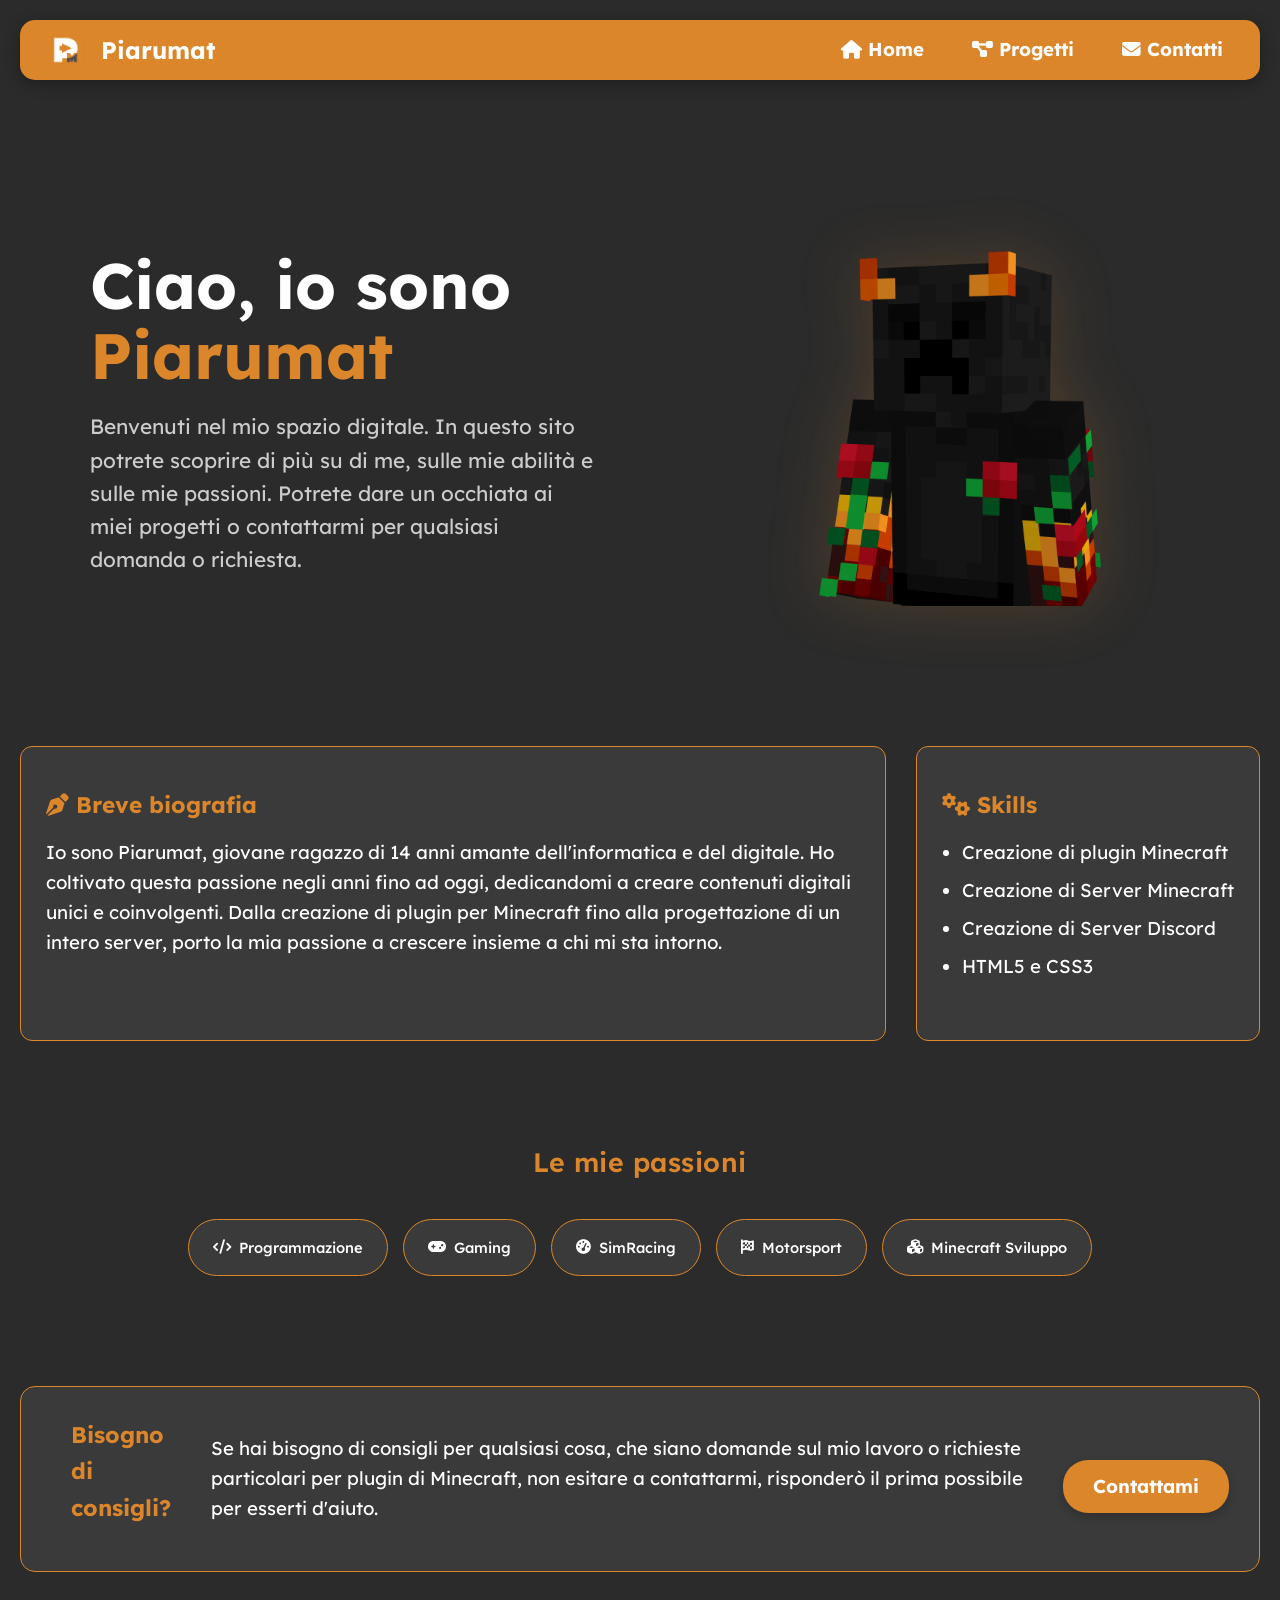
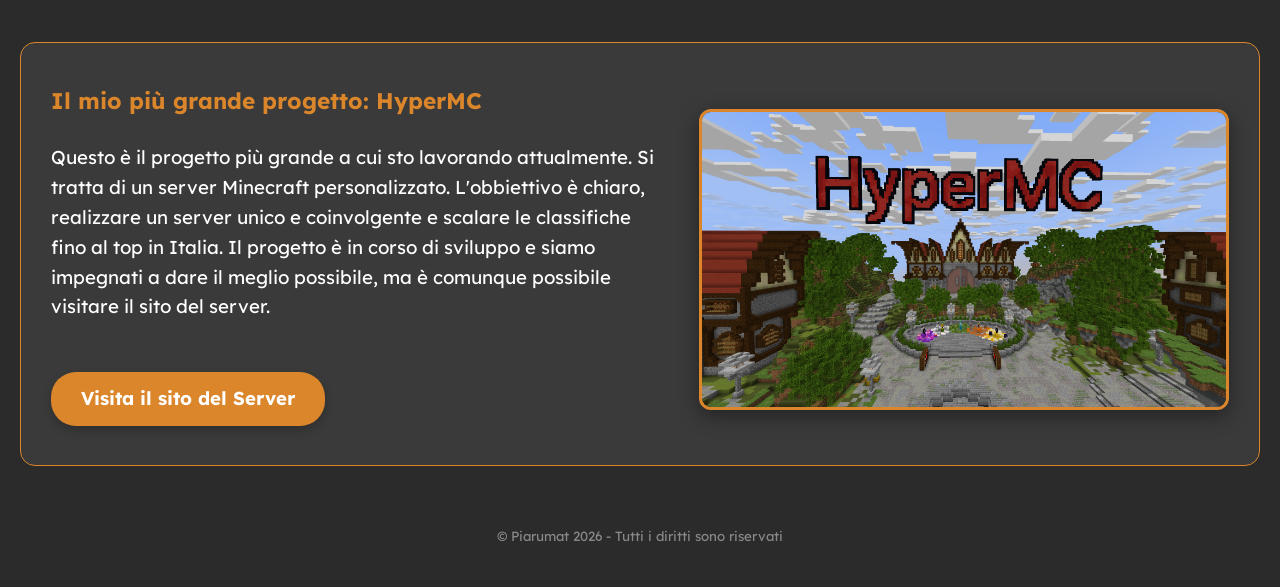
<file: index.html>
<!DOCTYPE html>
<html lang="it">
<head>
    <meta charset="UTF-8">
    <meta name="viewport" content="width=device-width, initial-scale=1.0">
    <title>Piarumat | Home</title>
    <link rel="stylesheet" href="style.css">
    <link rel="preconnect" href="https://fonts.googleapis.com">
    <link rel="preconnect" href="https://fonts.gstatic.com" crossorigin>
    <link href="https://fonts.googleapis.com/css2?family=Lexend:wght@100..900&display=swap" rel="stylesheet">
    <link rel="stylesheet" href="https://cdnjs.cloudflare.com/ajax/libs/font-awesome/6.4.0/css/all.min.css">
    <link rel="stylesheet" href="https://unpkg.com/aos@next/dist/aos.css" />
    <link rel="icon" type="image/png" href="logo.png">
</head>
<body>
    <video autoplay loop muted playsinline id="video-sfondo">
        <source src="background.mp4" type="video/mp4">
        Il tuo browser non supporta i video come sfondo.
    </video>
<header>
    <div class="logo-container">
        <img src="logo.png" alt="Piarumat Logo" class="site-logo">
        <span class="site-title">Piarumat</span>
    </div>
    
    <nav id="nav-menu">
        <ul>
            <li><a href="index.html" class="pagina-corrente"><i class="fa-solid fa-house"></i>  Home</a></li>
            <li><a href="progetti.html"><i class="fa-solid fa-diagram-project"></i>   Progetti</a></li>
            <li><a href="contatti.html"><i class="fa-solid fa-envelope"></i>   Contatti</a></li> 
        </ul>
    </nav>

    <button class="hamburger-btn" id="hamburger">
        <span></span>
        <span></span>
        <span></span>
    </button>
</header>
<div class="sito-centrato">
    <main>
<section class="hero">
    <div class="hero-container">
        <div class="hero-text">
            <h1 data-aos="fade-up">Ciao, io sono <span>Piarumat</span></h1>
            <p data-aos="fade-up" data-aos-delay="200">
                Benvenuti nel mio spazio digitale. In questo sito potrete
                scoprire di più su di me, sulle mie abilità e sulle mie passioni.
                Potrete dare un occhiata ai miei progetti o contattarmi per
                qualsiasi domanda o richiesta.
            </p>
        </div>

        <div class="hero-image" data-aos="fade-left">
            <img src="piarumat-skin.png" alt="Skin di Piarumat">
        </div>
    </div>
</section>
        <div class="colonne-container">
            <section id="bio" data-aos="fade-right">
                <h3><i class="fa-solid fa-pen-nib"></i>  Breve biografia</h3>
                <p>Io sono Piarumat, giovane ragazzo di 14 anni amante dell'informatica e del digitale. Ho coltivato questa passione negli anni fino ad oggi, dedicandomi a creare contenuti digitali unici e coinvolgenti. Dalla creazione di plugin per Minecraft fino alla progettazione di un intero server, porto la mia passione a crescere insieme a chi mi sta intorno.</p>
            </section>

            <section id="skills" data-aos="fade-left">
                <h3><i class="fa-solid fa-gears"></i>  Skills</h3>
                <ul>
                    <li>Creazione di plugin Minecraft</li>
                    <li>Creazione di Server Minecraft</li>
                    <li>Creazione di Server Discord </li>
                    <li>HTML5 e CSS3</li>
                </ul>
            </section>  
        </div>

    <section class="sezione-passioni">
        <h2>Le mie passioni</h2>

        <div class="passioni-container">
            <span data-aos="fade-up" data-aos-delay="100" class="pillola"><i class="fa-solid fa-code"></i> Programmazione</span>
            <span data-aos="fade-up" data-aos-delay="200" class="pillola"><i class="fa-solid fa-gamepad"></i> Gaming</span>
            <span data-aos="fade-up" data-aos-delay="300" class="pillola"><i class="fa-solid fa-gauge-high"></i> SimRacing</span>
            <span data-aos="fade-up" data-aos-delay="400" class="pillola"><i class="fa-solid fa-flag-checkered"></i> Motorsport</span>
            <span data-aos="fade-up" data-aos-delay="500" class="pillola"><i class="fa-solid fa-cubes"></i> Minecraft Sviluppo</span>
        </div>
    </section>
    <section data-aos="fade-right" class="contattami-home">
        <div class="riga-consigli">
            <h3 style="padding-left: 20px;">Bisogno <br> di<br> consigli?</h3>
            <div class="testo-destra">
            <p width="96%">Se hai bisogno di consigli per qualsiasi cosa, che siano domande sul mio lavoro o richieste particolari per plugin di Minecraft, non esitare a contattarmi, risponderò il prima possibile per esserti d'aiuto.</p>
            <a href="contatti.html" class="bottone-consigli">Contattami</a>
            </div>
        </div>
    </section>

<section id="progetto-principale" data-aos="fade-left">
    <h2>Il mio più grande progetto: HyperMC</h2>
    <div class="progetto-contenuto">
        <div class="progetto-testo">
            <p>Questo è il progetto più grande a cui sto lavorando attualmente. Si tratta di un server Minecraft personalizzato. L'obbiettivo è chiaro, realizzare un server unico e coinvolgente e scalare le classifiche fino al top in Italia. Il progetto è in corso di sviluppo e siamo impegnati a dare il meglio possibile, ma è comunque possibile visitare il sito del server.</p>
            <p>
                <a href="https://www.hyper-mc.it" target="_blank">Visita il sito del Server</a>
            </p>
        </div>
        <img src="screenshot_hypermc.png" alt="Screenshot del mio server Minecraft">
    </div>
</section>

    </main>
</div>
    <script src="hamburger.js"></script>
    <script src="https://unpkg.com/aos@next/dist/aos.js"></script>
<script>
  AOS.init({
    duration: 1000, // Durata standard dell'animazione (1 secondo)
    once: true,     // L'animazione avviene solo la prima volta che si scende
    offset: 120     // Fa partire l'animazione 120px prima che l'elemento appaia
  });
</script>
</body>
<footer>
        <p>&copy; Piarumat 2026 - Tutti i diritti sono riservati</p>
</footer>
</html>
</file>
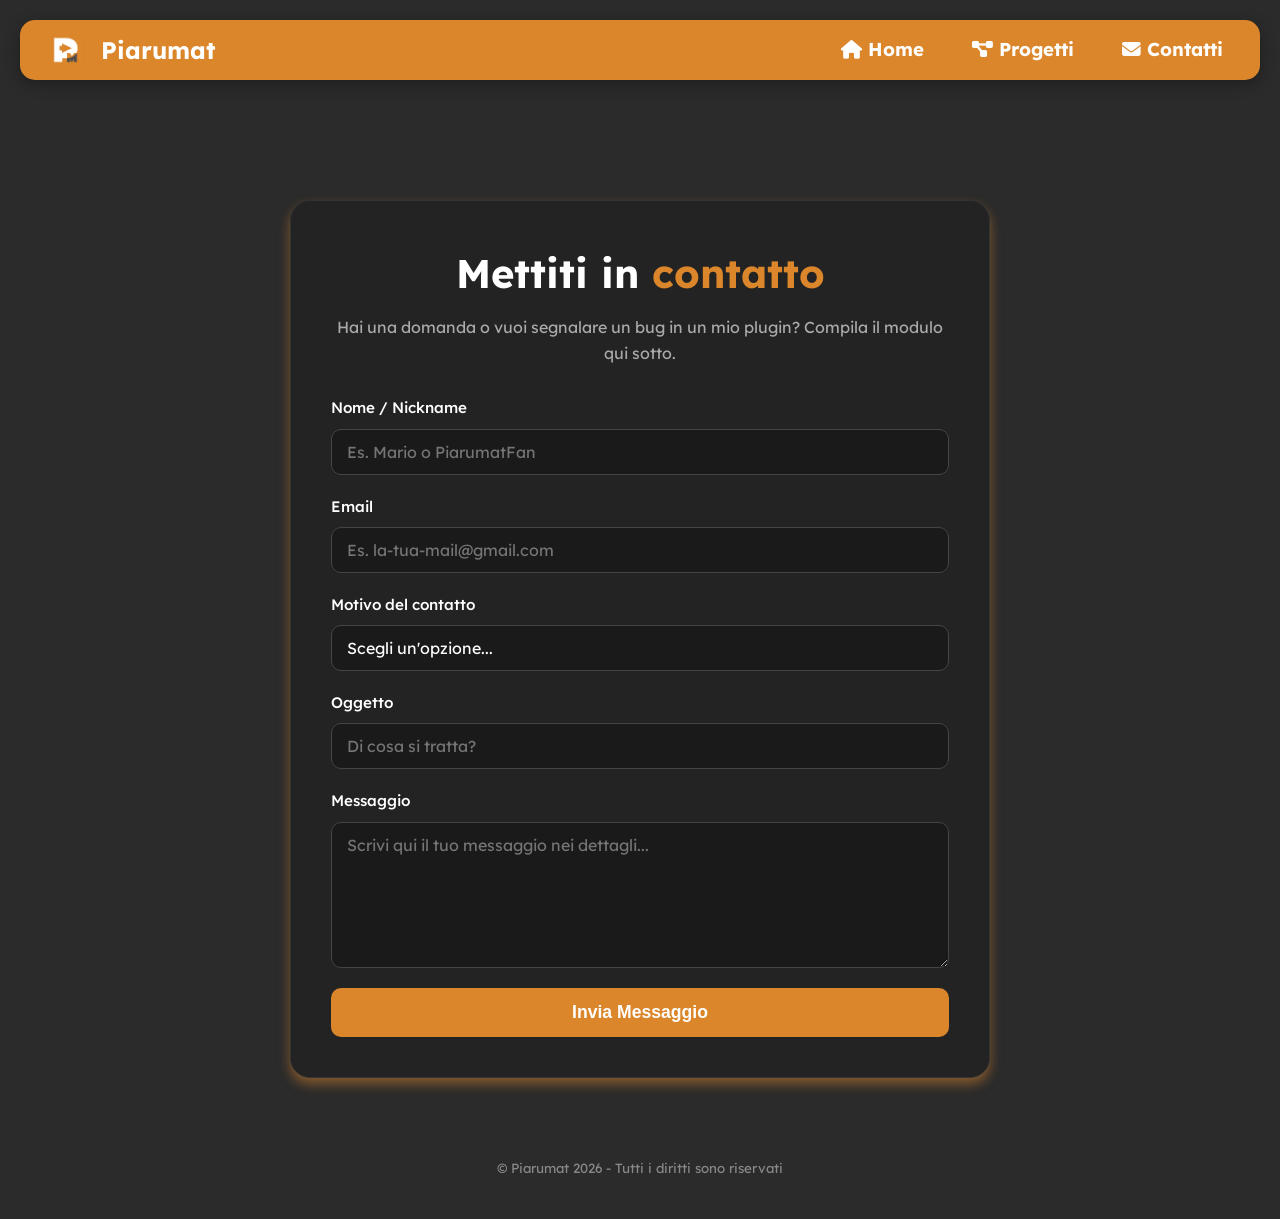
<file: contatti.html>
<!DOCTYPE html>
<html lang="it">
<head>
    <meta charset="UTF-8">
    <meta name="viewport" content="width=device-width, initial-scale=1.0">
    <title>Piarumat | Contatti</title>
    <link rel="stylesheet" href="style.css">
    <link rel="preconnect" href="https://fonts.googleapis.com">
    <link rel="preconnect" href="https://fonts.gstatic.com" crossorigin>
    <link href="https://fonts.googleapis.com/css2?family=Lexend:wght@100..900&display=swap" rel="stylesheet">
    <link rel="stylesheet" href="https://cdnjs.cloudflare.com/ajax/libs/font-awesome/6.4.0/css/all.min.css">
    <link rel="stylesheet" href="https://unpkg.com/aos@next/dist/aos.css" />
    <link rel="icon" type="image/png" href="logo.png">
</head>
<body>
    <video autoplay loop muted playsinline id="video-sfondo">
        <source src="background.mp4" type="video/mp4">
        Il tuo browser non supporta i video come sfondo.
    </video>
    <header>
    <div class="logo-container">
        <img src="logo.png" alt="Piarumat Logo" class="site-logo">
        <span class="site-title">Piarumat</span>
    </div>
    
    <nav id="nav-menu">
        <ul>
            <li><a href="index.html"><i class="fa-solid fa-house"></i>  Home</a></li>
            <li><a href="progetti.html"><i class="fa-solid fa-diagram-project"></i>  Progetti</a></li>
            <li><a href="contatti.html" class="pagina-corrente"><i class="fa-solid fa-envelope"></i>  Contatti</a></li>
        </ul>
    </nav>

    <button class="hamburger-btn" id="hamburger">
        <span></span>
        <span></span>
        <span></span>
    </button>
</header>
    <section class="contatti-section">
        <div class="contatti-container" data-aos="fade-up">
            <h2 data-aos="fade-up" data-aos-delay="100">Mettiti in <span>contatto</span></h2>
            <p class="sottotitolo"data-aos="fade-up" data-aos-delay="300">Hai una domanda o vuoi segnalare un bug in un mio plugin? Compila il modulo qui sotto.</p>
            <form id="contact-form">
                
                <input type="hidden" name="access_key" value="6b09fd2a-68c2-4d21-bdc4-8a108caff686">
                
                <input type="hidden" name="subject" id="hidden-subject">

                <div class="input-group">
                    <label for="nome">Nome / Nickname</label>
                    <input type="text" id="nome" name="name" required placeholder="Es. Mario o PiarumatFan">
                </div>

                <div class="input-group">
                    <label for="email">Email</label>
                    <input type="email" id="email" name="email" required placeholder="Es. la-tua-mail@gmail.com">
                </div>

                <div class="input-group">
                    <label for="categoria">Motivo del contatto</label>
                    <select id="categoria" required>
                        <option value="" disabled selected>Scegli un'opzione...</option>
                        <option value="[Info Generiche]">Informazioni Generali</option>
                        <option value="[Bug Report]">Segnalazione Bug (Plugin)</option>
                    </select>
                </div>

                <div class="input-group">
                    <label for="oggetto-utente">Oggetto</label>
                    <input type="text" id="oggetto-utente" required placeholder="Di cosa si tratta?">
                </div>

                <div class="input-group">
                    <label for="messaggio">Messaggio</label>
                    <textarea id="messaggio" name="message" rows="6" required placeholder="Scrivi qui il tuo messaggio nei dettagli..."></textarea>
                </div>

                <button type="submit" class="bottone-invia">Invia Messaggio</button>
            </form>

            <div id="form-result" class="form-result"></div>
        </div>
    </section>

    <script src="contatti.js"></script>
    <script src="hamburger.js"></script>
    <script src="https://unpkg.com/aos@next/dist/aos.js"></script>
<script>
  AOS.init({
    duration: 1000, // Durata standard dell'animazione (1 secondo)
    once: true,     // L'animazione avviene solo la prima volta che si scende
    offset: 120     // Fa partire l'animazione 120px prima che l'elemento appaia
  });
</script>
</body>
<footer>
        <p>&copy; Piarumat 2026 - Tutti i diritti sono riservati</p>
</footer>
</html>
</file>
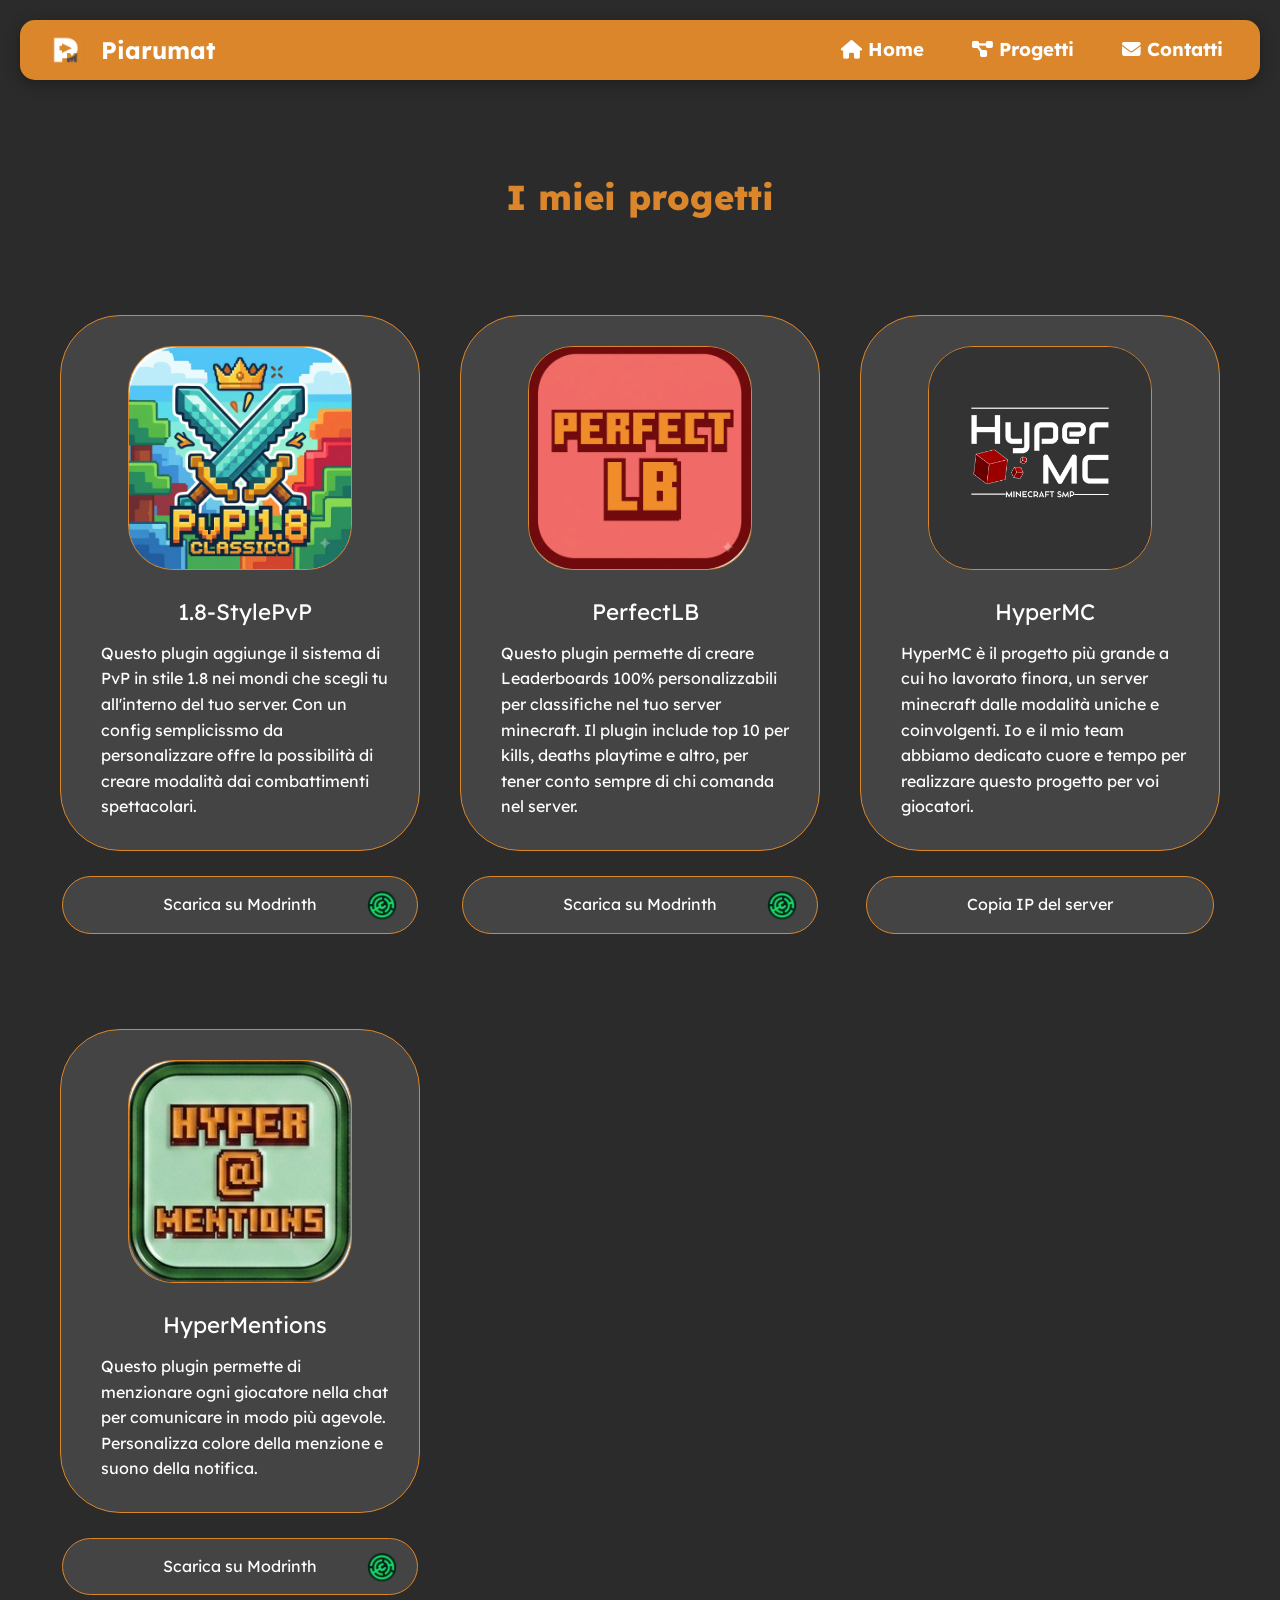
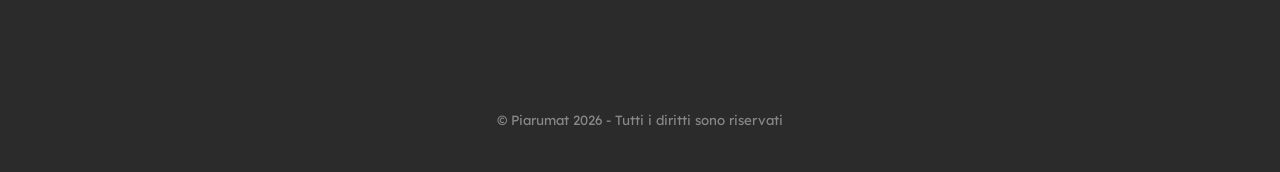
<file: progetti.html>
<!DOCTYPE html>
<html lang="it">
<head>
    <meta charset="UTF-8">
    <meta name="viewport" content="width=device-width, initial-scale=1.0">
    <title>Piarumat | Progetti</title>
    <link rel="stylesheet" href="style.css">
    <link rel="preconnect" href="https://fonts.googleapis.com">
    <link rel="preconnect" href="https://fonts.gstatic.com" crossorigin>
    <link href="https://fonts.googleapis.com/css2?family=Lexend:wght@100..900&display=swap" rel="stylesheet">
    <link rel="stylesheet" href="https://cdnjs.cloudflare.com/ajax/libs/font-awesome/6.4.0/css/all.min.css">
    <link rel="stylesheet" href="https://unpkg.com/aos@next/dist/aos.css" />
    <link rel="icon" type="image/png" href="logo.png">
</head>
<body>
    <video autoplay loop muted playsinline id="video-sfondo">
        <source src="background.mp4" type="video/mp4">
        Il tuo browser non supporta i video come sfondo.
    </video>
    <header>
    <div class="logo-container">
        <img src="logo.png" alt="Piarumat Logo" class="site-logo">
        <span class="site-title">Piarumat</span>
    </div>
    
    <nav id="nav-menu">
        <ul>
            <li><a href="index.html"><i class="fa-solid fa-house"></i>  Home</a></li>
            <li><a href="progetti.html" class="pagina-corrente"><i class="fa-solid fa-diagram-project"></i>  Progetti</a></li>
            <li><a href="contatti.html"><i class="fa-solid fa-envelope"></i>  Contatti</a></li>
        </ul>
    </nav>

    <button class="hamburger-btn" id="hamburger">
        <span></span>
        <span></span>
        <span></span>
    </button>
</header>
<main class="sito-centrato">
    <h1 class="titolo-pagina">I miei progetti</h1>

    <div class="sezione-progetti" data-aos="fade-up">

        <div class="colonna-progetto" data-aos="fade-up" data-aos-delay="100">
            <div class="scheda-grigia">
                <div class="box-immagine-progetto">
                    <img src="tuo-plugin1.png" alt="Immagine">
                </div>
                <p class="titolo-progetto">1.8-StylePvP</p>
                <p class="testo-progetto">Questo plugin aggiunge il sistema di PvP in stile 1.8 nei mondi che scegli tu all'interno del tuo server. Con un config semplicissmo da personalizzare offre la possibilità di creare modalità dai combattimenti spettacolari.</p>
            </div>
            <a href="https://modrinth.com/plugin/1.8-stylepvp" target="_blank" rel="noopener noreferrer" class="bottone-esterno">
                <img src="modrinth-logo.png" alt="Modrinth" class="icona-bottone">
                 Scarica su Modrinth
            </a>
        </div>

        <div class="colonna-progetto" data-aos="fade-up" data-aos-delay="300">
            <div class="scheda-grigia">
                <div class="box-immagine-progetto">
                    <img src="tuo-plugin2.png" alt="Immagine">
                </div>
                <p class="titolo-progetto">PerfectLB</p>
                <p class="testo-progetto">Questo plugin permette di creare Leaderboards 100% personalizzabili per classifiche nel tuo server minecraft. Il plugin include top 10 per kills, deaths playtime e altro, per tener conto sempre di chi comanda nel server.</p>
            </div>
            <a href="https://modrinth.com/plugin/perfect-leaderboards" target="_blank" rel="noopener noreferrer" class="bottone-esterno">
                <img src="modrinth-logo.png" alt="Modrinth" class="icona-bottone">
                 Scarica su Modrinth
            </a>
        </div>

        <div class="colonna-progetto" data-aos="fade-up" data-aos-delay="500">
            <div class="scheda-grigia">
                <div class="box-immagine-progetto">
                    <img src="server-logo.png" alt="Immagine">
                </div>
                <p class="titolo-progetto">HyperMC</p>
                <p class="testo-progetto">HyperMC è il progetto più grande a cui ho lavorato finora, un server minecraft dalle modalità uniche e coinvolgenti. Io e il mio team abbiamo dedicato cuore e tempo per realizzare questo progetto per voi giocatori.</p>
            </div>
            <a class="bottone-esterno" id="bottone-copia">
                Copia IP del server
            </a>
        </div>

        <div class="colonna-progetto" data-aos="fade-up" data-aos-delay="700">
            <div class="scheda-grigia">
                <div class="box-immagine-progetto">
                    <img src="tuo-plugin3.png" alt="Immagine">
                </div>
                <p class="titolo-progetto">HyperMentions</p>
                <p class="testo-progetto">Questo plugin permette di menzionare ogni giocatore nella chat per comunicare in modo più agevole. Personalizza colore della menzione e suono della notifica.</p>
            </div>
            <a href="https://modrinth.com/plugin/hypermentions" target="_blank" rel="noopener noreferrer" class="bottone-esterno">
                <img src="modrinth-logo.png" alt="Modrinth" class="icona-bottone">
                 Scarica su Modrinth
            </a>
        </div>
    </div>
        <script src="script.js"></script>
        <script src="hamburger.js"></script>
        <script src="https://unpkg.com/aos@next/dist/aos.js"></script>
<script>
  AOS.init({
    duration: 1000, // Durata standard dell'animazione (1 secondo)
    once: true,     // L'animazione avviene solo la prima volta che si scende
    offset: 120     // Fa partire l'animazione 120px prima che l'elemento appaia
  });
</script>
    </body>
    <footer>
        <p>&copy; Piarumat 2026 - Tutti i diritti sono riservati</p>
    </footer>
</main>
</file>
<file: style.css>
/* METTI QUESTO IN CIMA A TUTTO IL FILE style.css */
#video-sfondo {
    position: fixed !important;
    top: 0 !important;
    left: 0 !important;
    width: 100vw !important;
    height: 100vh !important;
    object-fit: cover !important;
    z-index: -9999 !important;
    pointer-events: none !important;
    /* ... le altre regole che abbiamo già messo ... */
    
    image-rendering: -webkit-optimize-contrast; /* Ottimizza la nitidezza su Chrome/Safari */
    image-rendering: crisp-edges;               /* Ottimizza su Firefox */
    transform: translateZ(0);                   /* Forza l'uso della scheda video (hardware acceleration) */
}
/* RESET GENERALE */
* {
    margin: 0;
    padding: 0;
    box-sizing: border-box;
}

/* MODIFICA IL BODY */
body {
    margin: 0;
    font-family: 'Lexend', sans-serif;
    background-color: #2b2b2b; /* Colore di riserva */
    color: #ffffff;
    line-height: 1.6;
    padding: 20px;
    
    /* Questo assicura che il body faccia da base corretta */
    position: relative; 
    width: 100%;
    min-height: 100vh; /* Prende tutta l'altezza dello schermo */
    overflow-x: hidden; /* Evita fastidiosi scroll orizzontali */
}

/* MODIFICA L'HEADER */
header {
    background-color: #DB862B;
    display: table; 
    width: 100%;
    max-width: 1500px; /* 1. IMPOSTA UNA LARGHEZZA MAGGIORE PER L'HEADER (es. 1500px) */
    margin: 0 auto 30px auto; /* 2. Lo centra nella pagina e lo stacca da sotto */
    padding: 10px 25px;
    border-radius: 15px;
    box-shadow: 0 4px 15px rgba(0, 0, 0, 0.3);
    margin-bottom: 60px; /* Stacca l'header dal resto del contenuto */
    /* AGGIUNGIAMO SOLO QUESTO PER CATTURARE LA BARRA IN SCROLL */
    position: sticky !important;
    top: 10px;                  /* Distanza dal bordo superiore quando si scrolla */
    z-index: 99999 !important;  /* Passa sopra ai contenuti durante lo scroll */
}

/* NUOVA REGOLA PER IL CONTENUTO SOTTOSTANTE */
.sito-centrato {
    max-width: 1250px; /* 3. IL RESTO DEL SITO RIMANE PIÙ STRETTO (es. 1250px o 1300px) */
    margin: 0 auto;    /* Lo centra perfettamente */
    width: 100%;
}

.logo-container {
    display: table-cell;
    vertical-align: middle;
    width: 50%;
}

/* Stile dell'icona del logo nella barra */
.site-logo {
    height: 40px; 
    vertical-align: middle;
    border-radius: 8px;
    margin-right: 12px;
}

.site-title {
    font-size: 18pt;
    font-weight: bold;
    color: #ffffff;
    vertical-align: middle;
}

header nav {
    display: table-cell;
    vertical-align: middle;
    text-align: right; /* Spinge il menu a destra */
    width: 50%;
}

header nav ul { 
    list-style: none;
}

header nav ul li {
    display: inline-block;
    margin-left: 20px;
}

/* I link del menu sopra l'arancione diventano scuri o bianchi */
header nav ul li a {
    text-decoration: none;
    color: #ffffff; /* Il grigio scuro del tuo logo */
    font-weight: bold;
    font-size: 14pt;
    padding: 8px 12px;
    border-radius: 8px;
    transition: 0.3s; /* Rende l'effetto di passaggio più morbido */
}

/* Quando passi sopra ai link del menu, lo sfondo diventa bianco */
header nav ul li a:hover {
    background-color: #ffffff;
    color: #DB862B;
    text-decoration: none;
}
/* ---HERO SECTION--- */
.hero {
    width: 100%;
    padding: 80px 0; /* Spazio sopra e sotto la sezione */
    display: flex;
    justify-content: center;
}

.hero-container {
    max-width: 1100px; /* Allineato alla larghezza del resto del sito */
    width: 90%;
    display: flex;
    align-items: center; /* Centra verticalmente testo e immagine */
    justify-content: space-between;
    gap: 40px;
    margin-bottom: 60px; /* Stacca la sezione hero dal resto del contenuto */
}

.hero-text {
    flex: 1; /* Prende metà dello spazio */
}

.hero-text h1 {
    font-size: 4rem; /* Titolo molto grande */
    color: white;
    margin-bottom: 20px;
    line-height: 1.1;
    opacity: 0; /* Nasconde l'elemento all'inizio */
}

.hero-text h1 span {
    color: #DB862B; /* Il tuo arancione */
}

.hero-text p {
    font-size: 1.3rem;
    color: #cccccc;
    line-height: 1.6;
    max-width: 600px;
    opacity: 0;
}

.hero-image {
    flex: 1;
    display: flex;
    justify-content: center;
    opacity: 0;
}

.hero-image img {
    max-width: 550px; /* Regola la grandezza della skin */
    height: auto;
    /* Effetto "ombra luminosa" arancione dietro la skin per modernità */
    filter: drop-shadow(0 0 30px rgba(219, 134, 43, 0.2));
    padding-left: 100px;
}

/* ─── STRUTTURA DELLE COLONNE (EX TABELLA) ─── */
.colonne-container {
    display: flex;
    justify-content: space-between; /* Spinge i due elementi ai lati opposti */
    gap: 30px; /* Crea lo spazio perfetto in mezzo senza rompere i bordi esterni */
    width: 100%;
    margin-bottom: 40px;
    animation: rimpicciolisci 0.8s ease-out forwards;
}

/* I titoli delle sezioni riprendono l'arancione */
h3, h2 {
    font-size: 17pt;
    color: #DB862B;
    margin-bottom: 15px;
}

#bio {
    font-size: 14pt;
    background-color: #3a3a3a; 
    padding: 25px;
    padding-top: 40px;
    border-radius: 12px;
    flex: 1; /* Dice alla bio di prendersi tutto lo spazio che le Skills lasciano libero */
    border-color: #DB862B;
    border-width: 1px;
    border-style: solid;
}

#skills {
    font-size: 14pt;
    background-color: #3a3a3a; 
    padding: 25px;
    padding-top: 40px;
    border-radius: 12px;
    padding-bottom: 50px;
    border-color: #DB862B;
    border-width: 1px;
    border-style: solid;
    /* TRUCCO PER L'ESPANSIONE VERSO SINISTRA: */
    flex-shrink: 0; /* Impedisce al box di rimpicciolirsi sotto la dimensione del suo testo */
    width: auto;    /* Si adatta in automatico al contenuto */
}

#skills ul {
    padding-left: 20px;
}

#skills ul li {
    margin-bottom: 8px;
}
/* CONTAINER DELLA SEZIONE (Racchiude titolo + pillole) */
.sezione-passioni {
    text-align: center;      /* Centra perfettamente sia il titolo che le pillole */
    margin-bottom: 50px;     /* Spazio generoso per staccarsi dal blocco HyperMC sotto */
    margin-top: 100px;          /* Stacca la sezione passione dalle colonne sopra */
}

.sezione-passioni h2 {
    font-size: 20pt;         /* Dimensione d'impatto ma non esagerata */
    color: #DB862B;          /* L'arancione del tuo brand */
    margin-bottom: 25px;     /* Crea il giusto spazio tra il titolo e le pillole sotto */
    font-weight: 600;        /* Bello nitido grazie al font Lexend */
    letter-spacing: 0.5px;   /* Un pizzico di spazio tra le lettere per un look più moderno */
}

/* CONTAINER DELLE PILLOLE (Modificato solo per il display) */
.passioni-container {
    display: flex;
    justify-content: center; 
    flex-wrap: wrap;        
    gap: 20px;              
}
/* CONTAINER DELLE PASSIONI */
.passioni-container {
    display: flex;
    justify-content: center; /* Centra le pillole nella pagina */
    flex-wrap: wrap;        /* Se lo schermo è piccolo, le pillole vanno a capo da sole */
    gap: 15px;              /* Spazio tra una pillola e l'altra */
    margin-bottom: 100px;    /* Stacca le pillole dal box di HyperMC sotto */
    padding: 10px 0;
}

/* STILE DELLA SINGOLA PILLOLA */
.pillola {
    font-size: 16pt;
    background-color: #3a3a3a; /* Grigio come gli altri box per coerenza */
    color: #ffffff;
    padding: 16px 24px;
    border-radius: 40px;       /* Effetto pillola arrotondata */
    font-size: 11pt;
    font-weight: 500;
    border: 1px solid #DB862B; /* Un sottile bordino arancione per richiamare il tema */
    display: flex;
    align-items: center;
    gap: 8px;                  /* Spazio tra l'icona e il testo */
    transition: 0.3s;

}
/* Effetto quando passi il mouse sopra una pillola */
.pillola:hover {
    background-color: #DB862B; /* Diventa arancione */
    color: #ffffff;
    transform: translateY(-2px); /* Si solleva leggermente */
    box-shadow: 0 4px 10px rgba(219, 134, 43, 0.3);
}
/* --- SEZIONE CONTATTAMI HOME --- */
.contattami-home {
    width: 100%;
    background-color: #3a3a3a;
    padding: 30px;
    border-radius: 15px;
    font-size: 14pt;
    text-align: left;
    margin-bottom: 70px;
    border-color: #DB862B;
    border-width: 1px;
    border-style: solid;
    opacity: 0;
}
.riga-consigli {
    display: flex;
    align-items: center;  /* Centra verticalmente il titolo e il paragrafo tra loro */
    gap: 40px;            /* Crea lo spazio preciso in mezzo tra il titolo e il testo */
    width: 100%;
}

.riga-consigli h2 {
    padding-left: 20px;   /* Mantiene lo spostamento verso destra del solo titolo che volevi prima */
    flex-shrink: 0;       /* Impedisce al titolo di stringersi se il paragrafo è lungo */
}

.testo-destra {
    flex: 1;
    display: flex;
    justify-content: space-between; /* Spinge il testo a sinistra e il bottone a destra */
    align-items: center;            /* Li tiene allineati dritti sulla stessa linea */
    gap: 20px;
}
.bottone-consigli {
    margin-top: 15px;
    display: inline-block;
    background-color: #DB862B;
    color: #ffffff;
    padding: 12px 30px;
    font-weight: bold;
    border-radius: 25px; /* Bottone a pillola arrotondato */
    margin-top: 15px;
    box-shadow: 0 4px 10px rgba(0,0,0,0.2);
    text-decoration: none;
    align-items: center;
    transition: 0.3s;
}
.bottone-consigli:hover {
    background-color: #ffffff;
    color: #DB862B;
    text-decoration: none;
}

/* BOX HYPERMC GENERALE */
#progetto-principale {
    width: 100%;        
    text-align: left;
    padding: 30px;
    padding-top: 40px;
    background-color: #3a3a3a;
    border-radius: 15px;
    margin-bottom: 40px;
    border-color: #DB862B;
    border-width: 1px;
    border-style: solid;
    content-visibility: auto; /* Aiuta il browser a calcolare il blocco */
    overflow: visible !important; /* Impedisce che l'animazione laterale nasconda l'elemento */ 
}
#progetto-principale [data-aos] {
    opacity: 1 !important;
    transform: none !important;
    transition: transform 0.8s ease, opacity 0.8s ease !important;
}

/* CONTENITORE RIGENERATO */
.progetto-contenuto {
    display: flex;
    align-items: center;  /* Tiene allineati verticalmente il testo e l'immagine */
    gap: 40px;            /* Spazio in mezzo tra il testo e lo screenshot */
}
/* IL TESTO A SINISTRA PRENDE LO SPAZIO LIBERO */
.progetto-testo {
    flex: 1;
    font-size: 14pt;              
}

/* L'IMMAGINE A DESTRA OCCUPA IL 45% */
#progetto-principale img {
    max-width: 45%;       
    height: auto;
    border-radius: 12px;
    box-shadow: 0 6px 20px rgba(0,0,0,0.4);
    border: 3px solid #DB862B;
    transform: translateY(-25px);
}

/* STILE DEL BOTTONE (Sotto il testo) */
#progetto-principale a {
    display: inline-block;
    background-color: #DB862B;
    color: #ffffff;
    padding: 12px 30px;
    font-weight: bold;
    border-radius: 25px; 
    margin-top: 50px; 
    box-shadow: 0 4px 10px rgba(0,0,0,0.2);
    text-decoration: none;
    transition: 0.3s;
}
#progetto-principale a:hover {
    background-color: #ffffff;
    color: #DB862B;
    text-decoration: none;
}

footer {
    text-align: center;
    padding: 20px;
    color: #888888;
    font-size: 10pt;
}



.titolo-pagina {
    margin-top: 90px;
    font-size: 26pt;
    color: #DB862B;
    text-align: center;
    margin-bottom: 50px;
    font-weight: 800;
    margin-bottom: 90px;
}
/* Il contenitore principale che allinea i 3 blocchi del tuo disegno */
.sezione-progetti {
    display: grid;
    grid-template-columns: repeat(3, 1fr);
    justify-content: center;
    gap: 40px; /* Spazio laterale tra le colonne */
    max-width: 1200px;
    margin: 40px auto;
    padding: 0 20px;
}

/* La colonna verticale (Rettangolo + Bottone sotto) */
.colonna-progetto {
    flex: 1;
    display: flex;
    flex-direction: column;
    align-items: center; /* Centra il bottone sotto rispetto al rettangolo */
    gap: 25px; /* Spazio esatto del disegno tra il rettangolo e il bottone */
    opacity: 0; /* Partono invisibili e l'animazione le rende visibili */
    margin-bottom: 55px !important;
}
/* Il rettangolo grigio scuro con bordo arancione */
.scheda-grigia {
    background-color: #444444; /* Colore grigio come nel tuo disegno */
    border: 1px solid #DB862B; /* Bordo arancione esterno */
    border-radius: 60px; /* Molto arrotondato come da disegno */
    padding: 30px;
    width: 100%;
    box-sizing: border-box;
    display: flex;
    flex-direction: column;
    align-items: flex-start; /* Mantiene il testo allineato a sinistra */
}

/* Il contenitore interno dell'immagine (Bordo arancione interno) */
.box-immagine-progetto {
    width: 75%;
    margin: 0 auto 25px auto;
    aspect-ratio: 1 / 1;
    border: 1px solid #DB862B; /* Bordo arancione dell'immagine */
    border-radius: 45px; /* Angoli arrotondati interni */
    overflow: hidden;
    margin-bottom: 25px;
}

.box-immagine-progetto img {
    width: 100%;
    height: 100%;
    object-fit: cover;
}

/* Il testo "Testo..." a sinistra sotto l'immagine */
.titolo-progetto {
    width: 100%;
    color: #ffffff;
    font-size: 1.4rem;
    margin: 0;
    padding-left: 10px;
    text-align: center;
}
.testo-progetto {
    padding-top: 10px;
    color: #ffffff;
    font-size: 12pt;
    margin: 0;
    padding-left: 10px;
    text-align: left;
}

/* Il bottone ovale staccato sotto */
.bottone-esterno {
    position: relative;
    flex-direction: row-reverse;
    background-color: #444444;
    color: #ffffff;
    border: 1px solid #DB862B; /* Bordo arancione del bottone */
    padding: 15px 100px;
    border-radius: 50px; /* Forma a pillola perfetta */
    text-decoration: none;
    display: inline-block;
    align-items: center;
    justify-content: center;
    gap: 10px;
    width: fit-content;
    transition: background-color 0.2s;
}
.icona-bottone {
    position: absolute;        /* Sgancia l'icona dal flusso del testo */
    top: 50%;                  /* La sposta a metà altezza del bottone */
    transform: translateY(-50%); /* Centratura verticale matematica dell'icona */
    right: 20px;               /* La blocca vicino al bordo destro del bottone */
    
    width: 30px;               /* Le tue dimensioni dell'icona */
    height: 30px;
}

.bottone-esterno:hover {
    background-color: #DB862B; /* Diventa arancione quando ci passi sopra */
    box-shadow: #DB862B 0px 4px 10px; /* Aggiunge un bagliore arancione */  
}

.icona-bottone {
    fill: #ffffff;
}
/* --- SEZIONE CONTATTI --- */
.contatti-section {
    width: 100%;
    padding: 60px 0;
    display: flex;
    justify-content: center;
}

.contatti-container {
    max-width: 700px; /* Più stretto per renderlo elegante e leggibile */
    width: 90%;
    background-color: #232323; /* Lo stesso grigio dei tuoi box */
    padding: 40px;
    border-radius: 20px; /* Bordi arrotondati come i progetti */
    border: 1px solid #333;
    box-shadow: 0 6px 12px rgba(219, 134, 43, 0.5); /* Bagliore arancione per richiamare il tema */
    opacity: 0;
}

.contatti-container h2 {
    font-size: 2.5rem;
    color: white;
    margin-bottom: 10px;
    text-align: center;
    opacity: 0;
}

.contatti-container h2 span {
    color: #DB862B; /* Il tuo arancione */
}

.sottotitolo {
    color: #aaa;
    text-align: center;
    margin-bottom: 30px;
}

/* Gruppi di Input */
.input-group {
    display: flex;
    flex-direction: column;
    margin-bottom: 20px;
}

.input-group label {
    color: white;
    margin-bottom: 8px;
    font-weight: 500;
    font-size: 0.95rem;
}

/* Stile comune per input, select e textarea */
.input-group input, 
.input-group select, 
.input-group textarea {
    background-color: #1a1a1a; /* Sfondo input più scuro del box */
    border: 1px solid #444;
    border-radius: 10px;
    padding: 12px 15px;
    color: white;
    font-family: inherit;
    font-size: 1rem;
    outline: none;
    transition: border-color 0.2s ease;
    appearance: none;   
}

.input-group input:focus, 
.input-group select:focus, 
.input-group textarea:focus {
    border-color: #DB862B; /* Diventa arancione quando clicchi */
    /* Crea un alone arancione sfumato attorno al campo cliccato */
    box-shadow: 0 0 8px rgba(219, 134, 43, 0.3);
    transform: scale(1.01); /* Espande il campo di un millimetro per farlo "andare incontro" all'utente */
}

/* Rende la textarea ridimensionabile solo in verticale */
.input-group textarea {
    resize: vertical;
}

/* Bottone Invia */
.bottone-invia {
    background-color: #DB862B;
    color: white;
    border: none;
    border-radius: 10px;
    padding: 14px;
    font-size: 1.1rem;
    font-weight: bold;
    cursor: pointer;
    width: 100%;
    transition: transform 0.2s ease, background-color 0.2s ease;
}

.bottone-invia:hover {
    background-color: #b86e22;
    transform: translateY(-2px);
}
/* Questa classe viene attivata quando il bottone è disabilitato (cioè durante l'invio) */
.bottone-invia:disabled {
    animation: pulsanteCaricamento 1.5s infinite ease-in-out;
    cursor: not-allowed;
    background-color: #b86e22; /* Diventa un arancione un po' più scuro */
}

/* Box dei risultati dell'invio */
.form-result {
    margin-top: 20px;
    padding: 15px;
    border-radius: 10px;
    text-align: center;
    display: none; /* Nascosto all'inizio */
}
.form-result.success {
    display: block;
    background-color: rgba(46, 204, 113, 0.2);
    color: #2ecc71;
    border: 1px solid #2ecc71;
}
.form-result.error {
    display: block;
    background-color: rgba(231, 76, 60, 0.2);
    color: #e74c3c;
    border: 1px solid #e74c3c;
}
/* Stile base del bottone hamburger per PC (Nascosto) */
.hamburger-btn {
    display: none; /* Questo lo fa sparire completamente su schermi grandi */
    flex-direction: column;
    justify-content: space-between;
    width: 30px;
    height: 21px;
    background: transparent;
    border: none;
    cursor: pointer;
    padding: 0;
}
/* Le tre linee dentro il bottone */
.hamburger-btn span {
    width: 100%;
    height: 3px;
    background-color: white; /* Puoi metterlo anche arancione #DB862B se preferisci! */
    border-radius: 3px;
    transition: all 0.3s ease; /* Servirà per le future animazioni */
}
/* ==========================================================================
   REGOLE PER MOBILE (Schermi inferiori a 768px)
   ========================================================================== */
@media (max-width: 768px) {

    /* 1. Il Body deve essere tassativamente resettato */
    body {
        margin: 0 !important;
        padding: 0 !important;
        overflow-x: hidden;
        width: 100% !important;
    }
 /* 2. L'header ora si adatta dinamicamente senza deformarsi */
    header {
        display: flex !important; 
        flex-direction: row !important;
        justify-content: space-between !important;
        align-items: center !important;
        position: sticky !important;
        top: 10px !important;
        border-radius: 15px !important; 
        box-sizing: border-box !important;
        width: 92% !important; 
        max-width: 500px !important; 
        margin: 0 auto 30px auto !important; 
        padding: 10px 15px !important; 
        z-index: 1001 !important; 
    }

    #video-sfondo {
        width: 100% !important;
        height: 100cqh !important; 
        min-height: -webkit-fill-available !important; 
        will-change: transform; 
    }

    /* 3. Evitiamo che il logo o il testo blocchino il ridimensionamento */
    .logo-container {
        display: flex !important;
        flex-direction: row !important;
        align-items: center !important;
        width: auto !important;
        max-width: 70% !important; 
    }

    .site-logo {
        height: 35px !important; 
        width: auto !important;
        margin-right: 8px !important;
        flex-shrink: 0 !important; 
    }
    
    .site-title {
        font-size: 14pt !important; 
        white-space: nowrap !important; 
    }

    /* --- IL CONTENITORE DEL MENÙ LATERALE --- */
    header nav {
        position: fixed !important;
        top: 0 !important;
        right: -100% !important; /* Ora si sposta solo il pannello dei link! */
        width: 250px !important;  
        height: 100vh !important; 
        background-color: #232323 !important; 
        border-left: 2px solid #DB862B !important; 
        display: flex !important; 
        flex-direction: column !important;
        padding-top: 100px !important; 
        transition: right 0.3s ease-in-out !important; 
        z-index: 999 !important; 
    }

    /* Quando il JS aggiunge .attivo, il menù entra visibilmente */
    header nav.attivo {
        right: 0 !important;
    }

    /* Gestione della lista interna */
    header nav ul {
        display: flex !important;
        flex-direction: column !important;
        list-style: none !important;
        margin: 0 !important;
        padding: 0 !important;
        gap: 15px !important;
    }

    header nav ul li {
        width: 100% !important;
    }

    header nav a {
        display: block !important;
        font-size: 16pt !important;
        padding: 12px 30px !important;
        text-decoration: none !important;
        color: #ffffff !important;
        text-align: left !important;
        /* LA RIGA MAGICA CHE RISOLVE IL BUG: */
        -webkit-tap-highlight-color: transparent !important;
    }

    /* Impedisce lo scorrimento orizzontale */
    html, body {
        overflow-x: hidden !important;
        width: 100% !important;
    }
    .pagina-corrente {
        color: #DB862B !important; /* Il tuo arancione di classe */
        font-weight: bold !important; /* Opzionale: lo rende anche in grassetto per farlo risaltare di più */
    }   

    /* --- STRUTTURA BOTTONE ORA CORRETTA --- */
    .hamburger-btn {
        display: flex !important;
        flex-direction: column !important;
        justify-content: space-between !important;
        width: 30px !important;
        height: 20px !important; 
        background: transparent !important;
        border: none !important;
        cursor: pointer !important;
        padding: 0 !important;
        z-index: 1002 !important; /* Rimane SEMPRE sopra al pannello ed è cliccabile */
    }

    .hamburger-btn span {
        width: 100% !important;
        height: 3px !important;
        background-color: #ffffff !important;
        border-radius: 5px !important;
        transition: all 0.3s ease !important;
        transform-origin: left center !important; 
    }  

    /* --- LA X PERFETTA --- */
    .hamburger-btn.attivo span:nth-child(1) {
        transform: translate(4px, -2px) rotate(45deg) !important;
        background-color: #DB862B !important; 
    }

    .hamburger-btn.attivo span:nth-child(2) {
        opacity: 0 !important; 
        transform: translateX(-10px) !important;
    }

    .hamburger-btn.attivo span:nth-child(3) {
        transform: translate(4px, 2px) rotate(-45deg) !important;
        background-color: #DB862B !important;
    }
    /* --- HERO SECTION MOBILE --- */
    .hero {
        padding: 40px 0 !important; /* Riduciamo lo spazio sopra e sotto su mobile */
    }

    .hero-container {
        flex-direction: column !important; /* Incolonna il testo e poi l'immagine sotto */
        text-align: center !important; /* Centra tutti i testi della hero */
        gap: 30px !important;
        margin-bottom: 40px !important;
    }

    .hero-text {
        width: 100% !important;
        display: flex !important;
        flex-direction: column !important;
        align-items: center !important; /* Centra il paragrafo se ha un max-width */
    }

    .hero-text h1 {
        font-size: 2.3rem !important; /* Titolo scalato, perfetto per schermi stretti */
        margin-bottom: 15px !important;
    }

    .hero-text p {
        font-size: 1.1rem !important; /* Didascalia leggermente più leggibile su telefono */
        max-width: 100% !important; /* Permette al testo di usare tutto lo spazio del telefono */
        padding: 0 10px !important; /* Evita che il testo tocchi i bordi dello schermo */
    }

    .hero-image {
        width: 100% !important;
    }

    .hero-image img {
        max-width: 280px !important; /* Ridimensiona la skin del creeper per farla stare nello schermo */
        padding-left: 0 !important; /* FONDAMENTALE: Rimuove i 100px del PC che decentravano la skin */
        filter: drop-shadow(0 0 20px rgba(219, 134, 43, 0.3)) !important; /* Manteniamo l'ombra figa */
    }
    /* --- COLONNE BIO E SKILLS MOBILE --- */
    .colonne-container {
        flex-direction: column !important; /* Incolonna Bio e poi Skills sotto */
        gap: 25px !important; /* Spazio verticale tra i due box */
        padding: 0 15px !important; /* Evita che i box tocchino i bordi del telefono */
        box-sizing: border-box !important;
    }

    #bio, #skills {
        width: 100% !important; /* Forza entrambi i box a prendere tutta la larghezza disponibile */
        flex: none !important; /* Disattiva i comportamenti flex del PC */
        flex-shrink: 1 !important; /* Permette al box delle skills di adattarsi allo schermo del telefono */
        box-sizing: border-box !important; /* Include il padding nel calcolo della larghezza */
        padding: 25px 20px !important; /* Riduciamo leggermente il padding per dare più spazio al testo */
    }
    
    /* Ottimizzazione dei testi nei box per schermi piccoli */
    #bio {
        font-size: 12pt !important; /* Un pelo più piccolo per non creare papiri infiniti sul telefono */
    }

    #skills {
        font-size: 12pt !important;
    }
    /* --- SEZIONE PASSIONI MOBILE --- */
    .sezione-passioni {
        margin-top: 70px !important;    /* Riduciamo lo stacco esagerato dal blocco sopra */
        margin-bottom: 70px !important; 
    }

    .sezione-passioni h2 {
        font-size: 1.6rem !important;    /* Titolo proporzionato per mobile */
        margin-bottom: 20px !important;
    }

    .passioni-container {
        gap: 10px !important;            /* Avviciniamo leggermente le pillole tra loro */
        padding: 10px 15px !important;   /* Crea un cuscinetto ai lati per non farle attaccare allo schermo */
        margin-bottom: 40px !important;  /* Ridotto lo stacco dal blocco HyperMC sotto */
    }

    .pillola {
        padding: 12px 18px !important;   /* Riduce la dimensione ma mantiene un'ottima area di touch */
        font-size: 10pt !important;      /* Testo leggermente più compatto ed elegante */
    }
    /* --- SEZIONE CONTATTAMI MOBILE --- */
    .contattami-home {
        width: 92% !important;        /* Segue la stessa larghezza armoniosa degli altri box */
        max-width: 500px !important;
        margin: 0 auto 40px auto !important; /* Lo centra nella pagina e riduce il margine sotto */
        padding: 30px 20px !important; /* Cuscinetto interno per il telefono */
        box-sizing: border-box !important;
        text-align: center !important; /* Centra il testo complessivo */
    }

    .riga-consigli {
        flex-direction: column !important; /* Incolonna Titolo -> Testo -> Bottone */
        gap: 20px !important;
    }

    /* Forza la sparizione di QUALSIASI tag <br> dentro la sezione contattami */
    .contattami-home br, 
    .riga-consigli br {
        display: none !important;
    }

    /* Assicuriamoci che il titolo h2 non abbia vincoli di larghezza */
    .riga-consigli h2 {
        padding-left: 0px !important; /* Rimuove tassativamente i 20px del PC */
        font-size: 1.4rem !important;
        text-align: center !important; /* Forza la centratura matematica del testo */
        width: 100% !important;
        margin-left: 0 !important;    /* Sicurezza contro eventuali altri margini ereditati */
        margin-right: 0 !important;
    }

    .testo-destra {
        flex-direction: column !important; /* Incolonna il paragrafo e il bottone */
        gap: 25px !important;
        width: 100% !important;
    }

    .testo-destra p {
        font-size: 11pt !important;
        color: #cccccc;
        line-height: 1.5;
    }

    .bottone-consigli {
        margin-top: 0 !important;     /* Resetta i margini del PC */
        width: 80% !important;        /* Diventa un bel bottone grande e centrale */
        max-width: 250px !important;
        padding: 14px 20px !important; /* Più comodo da premere con il pollice */
        border-radius: 45px !important; /* Mantiene la forma a pillola */
    }
    /* --- SEZIONE HYPERMC MOBILE --- */
    #progetto-principale {
        width: 92% !important;        /* Stessa larghezza coerente con gli altri box */
        max-width: 500px !important;
        margin: 0 auto 40px auto !important; /* Centrato con margine sotto */
        padding: 30px 20px !important; /* Padding interno ottimizzato */
        box-sizing: border-box !important;
        text-align: center !important; /* Centra testi e bottoni per il mobile */
    }

    .progetto-contenuto {
        flex-direction: column-reverse !important; /* TRUCCO: Incolonna mettendo PRIMA il testo e SOTTO l'immagine */
        gap: 25px !important;
    }

    .progetto-testo {
        width: 100% !important;
        font-size: 11pt !important; /* Testo leggibile ma proporzionato */
    }

    #progetto-principale img {
        max-width: 90% !important;  /* Ora l'immagine prende quasi tutta la larghezza del box */
        height: auto !important;
        transform: translateY(0) !important; /* ANNULLA lo spostamento verso l'alto del PC */
        margin: 10px auto 0 auto !important; /* La centra perfettamente */
    }

    #progetto-principale a {
        margin-top: 25px !important; /* Ridotto il super-stacco da 50px del PC */
        width: 80% !important;        /* Bottone bello largo, comodo da cliccare */
        max-width: 250px !important;
        padding: 14px 20px !important;
        box-sizing: border-box !important;
    }
    /* --- PAGINA I MIEI PROGETTI MOBILE --- */
    .titolo-pagina {
        padding-top: 30px !important;      /* Riduciamo lo spazio sopra il titolo */
        margin-top: 70px !important;    /* Riduciamo lo spazio gigante in alto */
        margin-bottom: 70px !important;
        font-size: 1.8rem !important;   /* Regoliamo il titolo principale */
    }

    .sezione-progetti {
        /* Passiamo da 3 colonne a 1 sola colonna */
        grid-template-columns: 1fr !important;
        
        /* Riduciamo leggermente i margini generali della sezione su mobile */
        margin: 20px auto;
        gap: 20px; /* Spazio ridotto per gli schermi piccoli */
    }

    .colonna-progetto {
        /* Rimuoviamo il flex che potrebbe dare fastidio */
        flex: none !important;
        width: 100%; /* La card prende tutta la larghezza disponibile sullo schermo del telefono */
        
        /* Spazio verticale tra un progetto e l'altro su mobile (leggermente ridotto rispetto al desktop) */
        margin-bottom: 40px !important; 
    }

    .scheda-grigia {
        border-radius: 40px !important;  /* Smussatura leggermente ridotta per fare spazio al testo */
        padding: 25px 20px !important;   /* Ottimizziamo lo spazio interno */
    }

    .box-immagine-progetto {
        width: 60% !important;           /* Stringiamo l'immagine per non farla diventare un testone enorme */
        max-width: 200px !important;
        border-radius: 30px !important;  /* Arrotondamento proporzionato */
        margin-bottom: 15px !important;
    }

    .testo-progetto {
        font-size: 11pt !important;      /* Testo leggermente più compatto per facilitare la lettura */
        padding-left: 5px !important;
    }

    .bottone-esterno {
        padding: 14px 0 !important;      /* Mantiene il padding verticale comodo */
        width: 100% !important;          /* FORZA il bottone a essere largo ESATTAMENTE come la card */
        max-width: 100% !important;      /* Rimuove qualsiasi blocco, costringendolo a seguire la colonna */
        text-align: center !important;
        box-sizing: border-box !important; /* Fondamentale per non farlo sbordare con i margini */
        margin-bottom: 40px !important;
    }
    
    .icona-bottone {
        right: 15px !important;          /* Avvicina l'icona di Modrinth al bordo destro nel display piccolo */
        width: 24px !important;          /* Icona un pelo più microscopica ed elegante */
        height: 24px !important;
    }
    /* --- PAGINA CONTATTI MOBILE --- */
    .contatti-section {
        padding: 40px 0 !important; /* Riduciamo lo spazio sopra e sotto il form */
    }

    .contatti-container {
        padding: 25px 20px !important; /* Riduciamo il padding interno per dare aria agli input */
        width: 92% !important; /* Lo allarghiamo leggermente per sfruttare lo schermo del telefono */
    }

    .contatti-container h2 {
        font-size: 1.8rem !important; /* Titolo più proporzionato, evita di andare a capo male */
        margin-bottom: 5px !important;
    }

    .sottotitolo {
        font-size: 0.95rem !important;
        margin-bottom: 25px !important;
    }

    /* Ottimizzazione dei campi di input per il touch */
    .input-group input, 
    .input-group select, 
    .input-group textarea {
        padding: 14px 12px !important; /* Input leggermente più alti, molto più facili da tappare col pollice */
        font-size: 16px !important; /* TRUCCO REALE: iOS non fa lo zoom fastidioso solo se il font è almeno 16px/1rem! */
        appearance: none;
    }

    /* Disattiviamo lo scale su mobile per evitare micro-scatti dello schermo */
    .input-group input:focus, 
    .input-group select:focus, 
    .input-group textarea:focus {
        transform: none !important; 
        box-shadow: 0 0 10px rgba(219, 134, 43, 0.4) !important; /* Accentuiamo leggermente il bagliore */
    }

    .bottone-invia {
        padding: 16px !important; /* Bottone più cicciotto, perfetto per il touch */
        font-size: 1.1rem !important;
    }
}
/* Animazione 1: Da grande a dimensione normale */
@keyframes rimpicciolisci {
    0% {
        transform: scale(1.2); /* Parte il 20% più grande */
        opacity: 0;
    }
    100% {
        transform: scale(1);   /* Torna alla dimensione normale */
        opacity: 1;
    }
}
@keyframes pulsanteCaricamento {
    0% { opacity: 1; }
    50% { opacity: 0.6; }
    100% { opacity: 1; }
}
</file>
